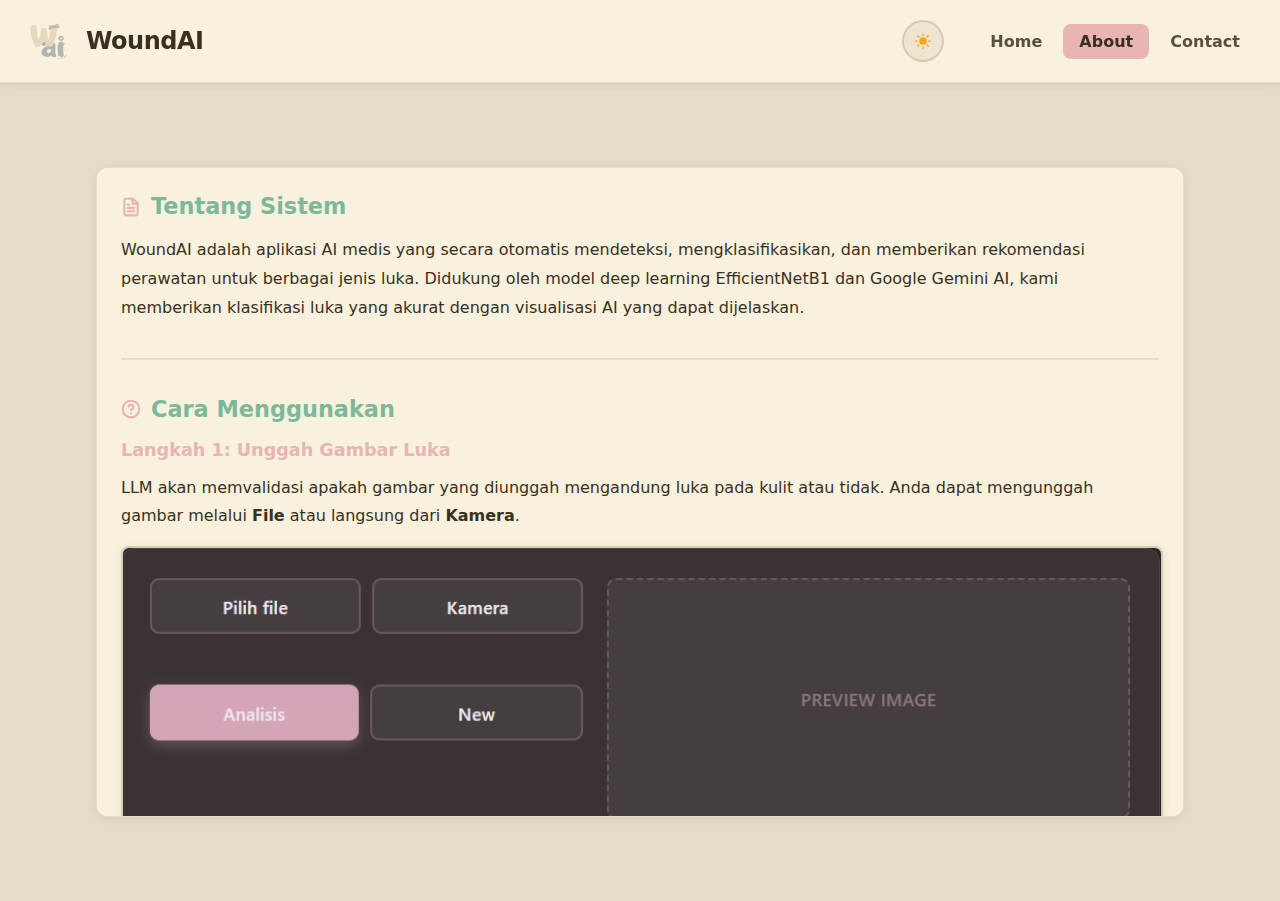
<file: templates/about.html>
<!doctype html>
<html lang="en">
    <head>
        <meta charset="utf-8" />
        <title>About - WoundAi</title>
        <meta name="viewport" content="width=device-width, initial-scale=1" />
        <meta name="theme-color" content="#fef9f6" />
        <link
            rel="icon"
            href="/static/wound.png"
            type="image/x-icon"
        />
        <link
            rel="shortcut icon"
            href="/static/wound.png"
            type="image/x-icon"
        />
        <link
            rel="icon"
            href="/static/wound.png"
            type="image/png"
            sizes="32x32"
        />
        <link rel="stylesheet" href="/static/styles.css" />
        <script src="/static/theme-toggle.js"></script>
    </head>
    <body>
        <!-- Navigation Bar -->
        <nav class="navbar">
            <div class="navbar-logo">
                <a href="/" class="logo-link">
                    <img
                        src="/static/wound.png"
                        alt="WoundAI Logo"
                        onerror="this.style.display='none'"
                    />
                    <span class="logo-text">WoundAI</span>
                </a>
            </div>
            <div class="navbar-links">
                <!-- Theme Toggle Button (Always Visible) -->
                <button
                    class="theme-toggle"
                    aria-label="Toggle dark mode"
                    title="Toggle theme"
                    tabindex="0"
                >
                    <span class="theme-toggle-icon sun">
                        <svg
                            xmlns="http://www.w3.org/2000/svg"
                            viewBox="0 0 24 24"
                            fill="currentColor"
                        >
                            <path
                                d="M12 2.25a.75.75 0 01.75.75v2.25a.75.75 0 01-1.5 0V3a.75.75 0 01.75-.75zM7.5 12a4.5 4.5 0 119 0 4.5 4.5 0 01-9 0zM18.894 6.166a.75.75 0 00-1.06-1.06l-1.591 1.59a.75.75 0 101.06 1.061l1.591-1.59zM21.75 12a.75.75 0 01-.75.75h-2.25a.75.75 0 010-1.5H21a.75.75 0 01.75.75zM17.834 18.894a.75.75 0 001.06-1.06l-1.59-1.591a.75.75 0 10-1.061 1.06l1.59 1.591zM12 18a.75.75 0 01.75.75V21a.75.75 0 01-1.5 0v-2.25A.75.75 0 0112 18zM7.758 17.303a.75.75 0 00-1.061-1.06l-1.591 1.59a.75.75 0 001.06 1.061l1.591-1.59zM6 12a.75.75 0 01-.75.75H3a.75.75 0 010-1.5h2.25A.75.75 0 016 12zM6.697 7.757a.75.75 0 001.06-1.06l-1.59-1.591a.75.75 0 00-1.061 1.06l1.59 1.591z"
                            />
                        </svg>
                    </span>
                    <span class="theme-toggle-icon moon">
                        <svg
                            xmlns="http://www.w3.org/2000/svg"
                            viewBox="0 0 24 24"
                            fill="currentColor"
                        >
                            <path
                                fill-rule="evenodd"
                                d="M9.528 1.718a.75.75 0 01.162.819A8.97 8.97 0 009 6a9 9 0 009 9 8.97 8.97 0 003.463-.69.75.75 0 01.981.98 10.503 10.503 0 01-9.694 6.46c-5.799 0-10.5-4.701-10.5-10.5 0-4.368 2.667-8.112 6.46-9.694a.75.75 0 01.818.162z"
                                clip-rule="evenodd"
                            />
                        </svg>
                    </span>
                </button>
                
                <!-- Desktop Navigation Links -->
                <div class="nav-menu">
                    <a href="/" class="nav-link">Home</a>
                    <a href="/about" class="nav-link active">About</a>
                    <a href="/contact" class="nav-link">Contact</a>
                </div>
                
                <!-- Mobile Hamburger Menu Button -->
                <button class="hamburger-menu" id="hamburgerBtn" aria-label="Toggle menu">
                    <span></span>
                    <span></span>
                    <span></span>
                </button>
            </div>
            
            <!-- Mobile Menu Dropdown -->
            <div class="mobile-menu" id="mobileMenu">
                <a href="/" class="mobile-nav-link">Home</a>
                <a href="/about" class="mobile-nav-link active">About</a>
                <a href="/contact" class="mobile-nav-link">Contact</a>
            </div>
        </nav>
        
        <script>
            // Hamburger Menu Functionality
            const hamburgerBtn = document.getElementById('hamburgerBtn');
            const mobileMenu = document.getElementById('mobileMenu');

            hamburgerBtn.addEventListener('click', function() {
              hamburgerBtn.classList.toggle('active');
              mobileMenu.classList.toggle('active');
            });

            document.addEventListener('click', function(e) {
              if (!hamburgerBtn.contains(e.target) && !mobileMenu.contains(e.target)) {
                hamburgerBtn.classList.remove('active');
                mobileMenu.classList.remove('active');
              }
            });

            document.querySelectorAll('.mobile-nav-link').forEach(link => {
              link.addEventListener('click', function() {
                hamburgerBtn.classList.remove('active');
                mobileMenu.classList.remove('active');
              });
            });
        </script>

        <div class="scrollable-container">
            <div class="card">
                <!-- Tentang Sistem -->
                <section class="about-section">
                    <h3>
                        <svg class="section-icon" width="20" height="20" viewBox="0 0 24 24" fill="none" stroke="currentColor" stroke-width="2" stroke-linecap="round" stroke-linejoin="round">
                            <path d="M14.5 2H6a2 2 0 0 0-2 2v16a2 2 0 0 0 2 2h12a2 2 0 0 0 2-2V7.5L14.5 2z"></path>
                            <polyline points="14 2 14 8 20 8"></polyline>
                            <line x1="16" y1="13" x2="8" y2="13"></line>
                            <line x1="16" y1="17" x2="8" y2="17"></line>
                            <line x1="10" y1="9" x2="8" y2="9"></line>
                        </svg>
                        Tentang Sistem
                    </h3>
                    <p>
                        WoundAI adalah aplikasi AI medis yang secara otomatis mendeteksi, 
                        mengklasifikasikan, dan memberikan rekomendasi perawatan untuk berbagai 
                        jenis luka. Didukung oleh model deep learning EfficientNetB1 dan 
                        Google Gemini AI, kami memberikan klasifikasi luka yang akurat dengan 
                        visualisasi AI yang dapat dijelaskan.
                    </p>
                </section>

                <!-- Cara Menggunakan -->
                <section class="about-section">
                    <h3>
                        <svg class="section-icon" width="20" height="20" viewBox="0 0 24 24" fill="none" stroke="currentColor" stroke-width="2" stroke-linecap="round" stroke-linejoin="round">
                            <circle cx="12" cy="12" r="10"></circle>
                            <path d="M9.09 9a3 3 0 0 1 5.83 1c0 2-3 3-3 3"></path>
                            <line x1="12" y1="17" x2="12.01" y2="17"></line>
                        </svg>
                        Cara Menggunakan
                    </h3>
                    
                    <!-- Langkah 1 -->
                    <div class="tutorial-step">
                        <h4>Langkah 1: Unggah Gambar Luka</h4>
                        <p>
                            LLM akan memvalidasi apakah gambar yang diunggah mengandung luka pada kulit atau tidak. 
                            Anda dapat mengunggah gambar melalui <strong>File</strong> atau langsung dari <strong>Kamera</strong>.
                        </p>
                        <div class="tutorial-image">
                            <img src="/static/1.png" alt="Tutorial Upload" />
                        </div>
                    </div>

                    <!-- Langkah 2 -->
                    <div class="tutorial-step">
                        <h4>Langkah 2: Hasil Prediksi</h4>
                        <p>
                            Hasil prediksi gambar akan ditampilkan di sini beserta gambar <strong>Grad-CAM</strong> 
                            dan <strong>Overlay</strong>, serta jenis luka hasil prediksi model.
                        </p>
                        <div class="tutorial-image">
                            <img src="/static/2.png" alt="Tutorial Result" />
                        </div>
                    </div>

                    <!-- Langkah 3 -->
                    <div class="tutorial-step">
                        <h4>Langkah 3: Rekomendasi Penanganan</h4>
                        <p>
                            Section ini menampilkan cara untuk menangani dan merawat luka yang dihasilkan 
                            oleh LLM berdasarkan jenis luka yang diprediksi model.
                        </p>
                        <div class="tutorial-image">
                            <img src="/static/3.png" alt="Tutorial Gemini" />
                        </div>
                    </div>
                </section>

                <!-- Teknologi Kami -->
                <section class="about-section">
                    <h3>
                        <svg class="section-icon" width="20" height="20" viewBox="0 0 24 24" fill="none" stroke="currentColor" stroke-width="2" stroke-linecap="round" stroke-linejoin="round">
                            <rect x="2" y="3" width="20" height="14" rx="2" ry="2"></rect>
                            <line x1="8" y1="21" x2="16" y2="21"></line>
                            <line x1="12" y1="17" x2="12" y2="21"></line>
                        </svg>
                        Teknologi Kami
                    </h3>
                    <p>
                        <strong>Model Deep Learning:</strong> Kami menggunakan EfficientNetB1, 
                        jaringan neural konvolusional yang powerful, untuk mengklasifikasikan luka 
                        ke dalam 10 kategori berbeda dengan akurasi tinggi.
                    </p>
                    <p>
                        <strong>AI Triage:</strong> Google Gemini AI melakukan verifikasi awal 
                        untuk memastikan gambar yang diunggah mengandung luka sebelum diproses.
                    </p>
                    <p>
                        <strong>Explainable AI:</strong> Visualisasi Grad-CAM (Gradient-weighted 
                        Class Activation Mapping) membantu pengguna memahami bagian mana dari gambar 
                        yang mempengaruhi keputusan AI.
                    </p>
                    <p>
                        <strong>Rekomendasi Perawatan:</strong> Gemini LLM memberikan saran perawatan 
                        yang detail dan didukung secara klinis dalam bahasa Indonesia.
                    </p>
                </section>

                <!-- Klasifikasi Luka -->
                <section class="about-section">
                    <h3>
                        <svg class="section-icon" width="20" height="20" viewBox="0 0 24 24" fill="none" stroke="currentColor" stroke-width="2" stroke-linecap="round" stroke-linejoin="round">
                            <path d="M9 11l3 3L22 4"></path>
                            <path d="M21 12v7a2 2 0 0 1-2 2H5a2 2 0 0 1-2-2V5a2 2 0 0 1 2-2h11"></path>
                        </svg>
                        Klasifikasi Luka
                    </h3>
                    <p>
                        Sistem kami dapat mengidentifikasi dan mengklasifikasikan jenis luka berikut:
                    </p>
                    <ul style="line-height: 2">
                        <li><strong>Abrasions</strong> - Goresan dan lecet permukaan</li>
                        <li><strong>Bruises</strong> - Memar dan hematoma</li>
                        <li><strong>Burns</strong> - Luka bakar termal, kimia, atau listrik</li>
                        <li><strong>Cuts</strong> - Sayatan dan luka iris bersih</li>
                        <li><strong>Diabetic Wounds</strong> - Ulkus terkait diabetes</li>
                        <li><strong>Lacerations</strong> - Robekan tidak beraturan pada kulit</li>
                        <li><strong>Normal</strong> - Kondisi kulit non-luka</li>
                        <li><strong>Pressure Wounds</strong> - Luka dekubitus dan ulkus tekanan</li>
                        <li><strong>Surgical Wounds</strong> - Sayatan pasca operasi</li>
                        <li><strong>Venous Wounds</strong> - Ulkus akibat insufisiensi vena</li>
                    </ul>
                </section>

                <!-- Informasi Platform -->
                <section class="about-section info-highlight">
                    <p>
                        <svg class="inline-icon" width="18" height="18" viewBox="0 0 24 24" fill="none" stroke="currentColor" stroke-width="2" stroke-linecap="round" stroke-linejoin="round">
                            <polyline points="20 6 9 17 4 12"></polyline>
                        </svg>
                        <strong>Sistem ini dapat diakses melalui platform Web dan Mobile</strong>
                    </p>
                </section>

                <!-- Misi Kami -->
                <section class="about-section">
                    <h3>
                        <svg class="section-icon" width="20" height="20" viewBox="0 0 24 24" fill="none" stroke="currentColor" stroke-width="2" stroke-linecap="round" stroke-linejoin="round">
                            <path d="M22 11.08V12a10 10 0 1 1-5.93-9.14"></path>
                            <polyline points="22 4 12 14.01 9 11.01"></polyline>
                        </svg>
                        Misi Kami
                    </h3>
                    <p>
                        Menyediakan bantuan perawatan luka yang dapat diakses, akurat, dan didukung AI 
                        untuk profesional kesehatan dan pasien di seluruh dunia. Dengan menggabungkan 
                        teknologi mutakhir dengan keahlian medis, kami bertujuan untuk meningkatkan 
                        hasil perawatan luka dan membuat layanan kesehatan berkualitas lebih mudah diakses.
                    </p>
                </section>

                <!-- Catatan -->
                <section class="about-section note-section">
                    <p>
                        <strong>Catatan:</strong> Alat ini dirancang untuk membantu tenaga 
                        kesehatan profesional dan tidak boleh menggantikan nasihat medis profesional.
                    </p>
                </section>
            </div>
        </div>
    </body>
</html>
</file>
<file: static/styles.css>
/* --- CSS Variables for Pastel Color Palette --- */
:root {
    /* Light Mode - Background Colors (F7F1DE for Cards, Darker Warm Main) */
    --color-bg-main: #e5dcc5;
    --color-bg-card: #f7f1de;
    --color-bg-secondary: #ede5cf;
    --color-bg-tertiary: #f0e9d6;
    --color-bg-input: #f4eedb;

    /* Light Mode - Primary Accent (Soft Rose) */
    --color-primary: #e8b4b4;
    --color-primary-hover: #d99a9a;
    --color-primary-active: #c98888;
    --color-primary-light: #f5dede;

    /* Light Mode - Text Colors (Warm Dark Tones) */
    --color-text-primary: #3a3020;
    --color-text-secondary: #5a4f3d;
    --color-text-tertiary: #7a6d59;
    --color-text-muted: #9a8b75;

    /* Status Colors - Pastel */
    --color-success: #a8cebc;
    --color-success-dark: #7db89a;
    --color-error: #e8b4b4;
    --color-error-dark: #d99a9a;
    --color-warning: #f5d5a8;
    --color-warning-dark: #efc47d;
    --color-info: #a8c4d9;
    --color-info-dark: #8db3cd;

    /* Light Mode - Border & Shadow (Warm Tones) */
    --color-border: rgba(58, 48, 32, 0.1);
    --color-border-strong: rgba(58, 48, 32, 0.15);
    --shadow-sm: 0 2px 8px rgba(58, 48, 32, 0.08);
    --shadow-md: 0 4px 16px rgba(58, 48, 32, 0.1);
    --shadow-lg: 0 8px 24px rgba(58, 48, 32, 0.12);
    --shadow-primary: 0 4px 12px rgba(232, 180, 180, 0.18);

    /* Spacing */
    --spacing-xs: 8px;
    --spacing-sm: 12px;
    --spacing-md: 16px;
    --spacing-lg: 24px;
    --spacing-xl: 32px;

    /* Border Radius */
    --radius-sm: 8px;
    --radius-md: 12px;
    --radius-lg: 16px;
}

/* --- Dark Mode Pastel Color Palette --- */
[data-theme="dark"] {
    /* Dark Mode - Background Colors (Pastel Dark) */
    --color-bg-main: #2d2528;
    --color-bg-card: #3a3235;
    --color-bg-secondary: #453e41;
    --color-bg-tertiary: #362f32;
    --color-bg-input: #403639;

    /* Dark Mode - Primary Accent (Soft Lavender Rose) */
    --color-primary: #d4a5b8;
    --color-primary-hover: #e0b8ca;
    --color-primary-active: #c292a8;
    --color-primary-light: #4a3d44;

    /* Dark Mode - Text Colors */
    --color-text-primary: #f0e6ea;
    --color-text-secondary: #d4c3c9;
    --color-text-tertiary: #b8a3ab;
    --color-text-muted: #8a7780;

    /* Dark Mode - Status Colors (Pastel) */
    --color-success: #a8c9b8;
    --color-success-dark: #c2ddd0;
    --color-error: #d4a5b8;
    --color-error-dark: #e0b8ca;
    --color-warning: #e8cda8;
    --color-warning-dark: #f5ddc2;
    --color-info: #a8c4d9;
    --color-info-dark: #c2d8e8;

    /* Dark Mode - Border & Shadow */
    --color-border: rgba(212, 165, 184, 0.15);
    --color-border-strong: rgba(212, 165, 184, 0.25);
    --shadow-sm: 0 2px 8px rgba(0, 0, 0, 0.3);
    --shadow-md: 0 4px 16px rgba(0, 0, 0, 0.4);
    --shadow-lg: 0 8px 24px rgba(0, 0, 0, 0.5);
    --shadow-primary: 0 4px 12px rgba(212, 165, 184, 0.3);
}

/* --- Smooth Theme Transitions --- */
* {
    transition:
        background-color 0.3s ease,
        color 0.3s ease,
        border-color 0.3s ease,
        box-shadow 0.3s ease;
}

/* Disable transitions on page load */
.no-transition * {
    transition: none !important;
}

/* --- Basic Setup --- */
body {
    font-family:
        system-ui,
        -apple-system,
        "Segoe UI",
        Roboto,
        "Helvetica Neue",
        Arial,
        sans-serif;
    background-color: var(--color-bg-main);
    color: var(--color-text-primary);
    margin: 0;
    padding: 0;
}

/* Ensure all elements inherit the font consistently */
*,
*::before,
*::after {
    font-family: inherit;
}

/* Standardize heading styles */
h1,
h2,
h3,
h4,
h5,
h6 {
    font-family: inherit;
    font-weight: 600;
    line-height: 1.3;
}

/* Standardize button and input fonts */
button,
input,
textarea,
select {
    font-family: inherit;
    font-size: inherit;
}

/* Standardize text elements */
p,
span,
div,
a {
    font-family: inherit;
}

/* --- Navigation Bar --- */
.navbar {
    background-color: var(--color-bg-card);
    padding: 16px 24px;
    display: flex;
    justify-content: space-between;
    align-items: center;
    box-shadow: var(--shadow-sm);
    border-bottom: 1px solid var(--color-border);
    position: sticky;
    top: 0;
    z-index: 1000;
}

.navbar-logo .logo-link {
    display: flex;
    align-items: center;
    gap: 12px;
    text-decoration: none;
    transition: all 0.3s ease;
}

.navbar-logo img {
    height: 50px;
    width: auto;
    transition: transform 0.3s ease;
}

.logo-text {
    font-size: 1.5rem;
    font-weight: 700;
    color: var(--color-text-primary);   
    letter-spacing: -0.5px;
    transition: color 0.3s ease;
}

.navbar-logo .logo-link:hover img {
    transform: scale(1.05);
}

.navbar-logo .logo-link:hover .logo-text {
    color: var(--color-primary);
}

.navbar-links {
    display: flex;
    gap: 30px;
    align-items: center;
}

.nav-link {
    color: var(--color-text-secondary);
    text-decoration: none;
    font-size: 1rem;
    font-weight: 600;
    padding: 8px 16px;
    border-radius: var(--radius-sm);
    transition: all 0.3s ease;
    position: relative;
}

.nav-link:hover {
    color: var(--color-text-primary);
    background-color: var(--color-bg-secondary);
    transform: translateY(-2px);
}

.nav-link.active {
    color: var(--color-text-primary);
    background-color: var(--color-primary);
}

.nav-link.active:hover {
    background-color: var(--color-primary-hover);
}

/* --- Hamburger Menu --- */
.hamburger-menu {
    display: none;
    flex-direction: column;
    gap: 5px;
    background: transparent;
    border: none;
    cursor: pointer;
    padding: 8px;
    z-index: 1001;
}

.hamburger-menu span {
    width: 24px;
    height: 3px;
    background-color: var(--color-text-primary);
    border-radius: 2px;
    transition: all 0.3s ease;
}

.hamburger-menu.active span:nth-child(1) {
    transform: rotate(45deg) translate(7px, 7px);
}

.hamburger-menu.active span:nth-child(2) {
    opacity: 0;
}

.hamburger-menu.active span:nth-child(3) {
    transform: rotate(-45deg) translate(7px, -7px);
}

/* --- Mobile Menu Dropdown --- */
.mobile-menu {
    display: none;
    position: absolute;
    top: 100%;
    right: 0;
    background: var(--color-bg-card);
    border: 1px solid var(--color-border);
    border-radius: var(--radius-sm);
    box-shadow: var(--shadow-lg);
    min-width: 200px;
    z-index: 1000;
    opacity: 0;
    transform: translateY(-10px);
    transition: all 0.3s ease;
    pointer-events: none;
}

.mobile-menu.active {
    display: flex;
    flex-direction: column;
    opacity: 1;
    transform: translateY(0);
    pointer-events: auto;
    margin-top: 10px;
}

.mobile-nav-link {
    color: var(--color-text-secondary);
    text-decoration: none;
    font-size: 1rem;
    font-weight: 600;
    padding: 12px 20px;
    transition: all 0.3s ease;
    border-bottom: 1px solid var(--color-border);
}

.mobile-nav-link:last-child {
    border-bottom: none;
}

.mobile-nav-link:hover {
    color: var(--color-text-primary);
    background-color: var(--color-bg-secondary);
}

.mobile-nav-link.active {
    color: var(--color-text-primary);
    background-color: var(--color-primary);
}

/* --- Theme Toggle Button --- */
.theme-toggle {
    background: var(--color-bg-secondary);
    border: 2px solid var(--color-border-strong);
    border-radius: 50%;
    width: 42px;
    height: 42px;
    display: flex;
    align-items: center;
    justify-content: center;
    cursor: pointer;
    transition: all 0.3s ease;
    position: relative;
    overflow: hidden;
}

.theme-toggle:hover {
    background: var(--color-primary-light);
    border-color: var(--color-primary);
    transform: scale(1.1);
    box-shadow: var(--shadow-sm);
}

.theme-toggle:active {
    transform: scale(0.95);
}

/* Theme toggle icons */
.theme-toggle-icon {
    width: 20px;
    height: 20px;
    position: absolute;
    transition: all 0.4s cubic-bezier(0.68, -0.55, 0.265, 1.55);
}

.theme-toggle-icon.sun {
    color: #f5a623;
    opacity: 1;
    transform: rotate(0deg) scale(1);
}

.theme-toggle-icon.moon {
    color: #7b68ee;
    opacity: 0;
    transform: rotate(180deg) scale(0);
}

[data-theme="dark"] .theme-toggle-icon.sun {
    opacity: 0;
    transform: rotate(-180deg) scale(0);
}

[data-theme="dark"] .theme-toggle-icon.moon {
    opacity: 1;
    transform: rotate(0deg) scale(1);
}

/* SVG icons for theme toggle */
.theme-toggle svg {
    width: 20px;
    height: 20px;
    fill: currentColor;
}

/* Add padding back to body content */
body > *:not(.navbar) {
    padding-left: 24px;
    padding-right: 24px;
}

body > .main-grid {
    padding-top: 24px;
}

body > .header {
    padding-top: 24px;
}

/* --- Header (for About and Contact pages) --- */
.header {
    display: flex;
    justify-content: space-between;
    align-items: flex-start;
    margin-bottom: 24px;
    padding: 0 10px;
}
.header-text h2 {
    font-size: 2.5rem;
    font-weight: 700;
    margin: 0;
    color: var(--color-text-primary);
}
.header-text .subtitle {
    color: var(--color-text-tertiary);
    margin: 5px 0 0;
    max-width: 500px;
    font-size: 0.9rem;
}
.header .logo {
    width: 90px;
    height: auto;
    margin-right: 20px;
}

/* --- Main Layout Grid --- */
.main-grid {
    display: grid;
    grid-template-columns: 1.2fr 1fr;
    gap: 20px;
}
.left-column,
.right-column {
    display: flex;
    flex-direction: column;
    gap: 20px;
}

.content-container {
    height: calc(100vh - 82px); /* Full viewport minus navbar */
    overflow-y: auto;
    padding: 40px 24px; /* Added top/bottom padding for gap */
    box-sizing: border-box;
    display: flex;
    flex-direction: column;
    gap: 20px;
}

/* Custom scrollbar for content container */
.content-container::-webkit-scrollbar {
    width: 10px;
}
.content-container::-webkit-scrollbar-track {
    background: transparent;
    border-radius: 4px;
}
.content-container::-webkit-scrollbar-thumb {
    background: var(--color-primary-light);
    border-radius: 4px;
    border: 2px solid var(--color-bg-card);
}
.content-container::-webkit-scrollbar-thumb:hover {
    background: var(--color-primary);
}

/* --- Card Styling --- */
.card {
    background-color: var(--color-bg-card);
    border-radius: var(--radius-md);
    padding: 24px;
    border: 1px solid var(--color-border);
    box-shadow: var(--shadow-sm);
    transition:
        transform 0.2s ease,
        box-shadow 0.2s ease;
}
.card:hover {
    transform: translateY(-2px);
    box-shadow: var(--shadow-md);
    border-color: var(--color-border-strong);
}

/* --- 1. Upload Box (Top-Left) --- */
#upload-box {
    display: flex;
    gap: 20px;
    align-items: stretch;
}
.upload-controls {
    flex: 1;
    display: flex;
    flex-direction: column;
    gap: 10px;
    justify-content: space-between;
}
.preview-box {
    flex: 1.2;
    background-color: var(--color-bg-secondary);
    border-radius: var(--radius-sm);
    border: 2px dashed var(--color-border-strong);
    display: flex;
    align-items: center;
    justify-content: center;
    min-height: 200px;
    max-height: 200px;
    height: 200px;
    color: var(--color-text-muted);
    font-family: inherit;
    font-weight: 500;
    font-size: 0.95rem;
    overflow: hidden; /* To contain the image */
}
.preview-box img {
    display: none; /* Hidden by default */
    width: 100%;
    height: 100%;
    border-radius: var(--radius-sm);
    object-fit: contain;
    animation: fadeIn 0.3s ease;
}
@keyframes fadeIn {
    from {
        opacity: 0;
        transform: scale(0.95);
    }
    to {
        opacity: 1;
        transform: scale(1);
    }
}

/* --- Form Elements Styling --- */
.input-row {
    display: flex;
    gap: 10px;
    align-items: stretch;
}
input[type="file"] {
    display: none; /* Hide default input */
}
.file-label {
    background-color: var(--color-bg-secondary);
    color: var(--color-text-primary);
    border: 2px solid var(--color-border-strong);
    border-radius: var(--radius-sm);
    padding: 12px 20px;
    cursor: pointer;
    display: inline-flex;
    align-items: center;
    justify-content: center;
    font-size: 0.95rem;
    font-weight: 600;
    transition: all 0.3s ease;
    position: relative;
    flex: 1;
}
.file-label:hover {
    background-color: var(--color-primary-light);
    border-color: var(--color-primary);
    transform: translateY(-1px);
    box-shadow: var(--shadow-sm);
}
.file-label:active {
    transform: translateY(0);
}
.icon-btn {
    background: var(--color-bg-secondary);
    color: var(--color-text-primary);
    border: 2px solid var(--color-border-strong);
    border-radius: var(--radius-sm);
    padding: 12px 20px;
    cursor: pointer;
    font-weight: 600;
    font-size: 0.95rem;
    transition: all 0.3s ease;
    flex: 1;
    display: flex;
    align-items: center;
    justify-content: center;
}
.icon-btn:hover {
    background-color: var(--color-primary-light);
    border-color: var(--color-primary);
    transform: scale(1.05);
    box-shadow: var(--shadow-sm);
}
.icon-btn:active {
    transform: scale(0.95);
}
#fileNameDisplay {
    color: var(--color-text-secondary);
    font-style: italic;
    font-size: 0.9rem;
    flex-grow: 1;
    white-space: nowrap;
    overflow: hidden;
    text-overflow: ellipsis;
    display: none; /* Hidden by default */
}
#clearFile {
    cursor: pointer;
    font-weight: 700;
    color: var(--color-text-muted);
    font-size: 1.2rem;
    display: none; /* Hidden by default */
    margin-left: 8px;
}
#clearFile:hover {
    color: var(--color-error-dark);
}
.file-info-row {
    display: flex;
    align-items: center;
    gap: 10px;
    min-height: 24px;
}

/* Inline loading spinner */
.inline-spinner {
    display: none;
    width: 20px;
    height: 20px;
    border: 3px solid var(--color-border-strong);
    border-top: 3px solid var(--color-primary);
    border-radius: 50%;
    animation: spin 1s linear infinite;
}
.inline-spinner.active {
    display: inline-block;
}
.btn-group {
    display: flex;
    gap: 10px;
}
.btn {
    background: var(--color-primary);
    color: var(--color-text-primary);
    border: 0;
    border-radius: var(--radius-sm);
    padding: 12px 20px;
    cursor: pointer;
    font-weight: 600;
    text-decoration: none;
    font-size: 0.95rem;
    transition: all 0.3s ease;
    box-shadow: var(--shadow-primary);
    flex: 1;
    display: flex;
    align-items: center;
    justify-content: center;
}
.btn:hover:not(:disabled) {
    background: var(--color-primary-hover);
    transform: translateY(-2px);
    box-shadow: var(--shadow-md);
}
.btn:active:not(:disabled) {
    transform: translateY(0);
    background: var(--color-primary-active);
}
.btn-new {
    background: var(--color-bg-secondary);
    color: var(--color-text-primary);
    border: 2px solid var(--color-border-strong);
    font-size: 0.95rem;
    box-shadow: none;
}
.btn-new:hover:not(:disabled) {
    background-color: var(--color-primary-light);
    border-color: var(--color-primary);
    transform: translateY(-1px);
    box-shadow: var(--shadow-sm);
}
.btn-new:active:not(:disabled) {
    transform: translateY(0);
    background-color: var(--color-bg-secondary);
}

/* --- 2. Result Box (Bottom-Left) --- */
#result-box {
    height: 100%;
    max-height: 300px;
    min-height: 280px; /* Ensure a minimum height */
    overflow-y: auto;
    overflow-x: hidden;
}
#result-box p {
    margin: 0 0 10px;
    font-size: 1.1rem;
    font-weight: 500;
}

/* Custom scrollbar for result box */
#result-box::-webkit-scrollbar {
    width: 10px;
}
#result-box::-webkit-scrollbar-track {
    background: transparent;
    border-radius: 4px;
}
#result-box::-webkit-scrollbar-thumb {
    background: var(--color-primary-light);
    border-radius: 4px;
    border: 2px solid var(--color-bg-card);
}
#result-box::-webkit-scrollbar-thumb:hover {
    background: var(--color-primary);
}
.viz-container {
    display: flex;
    gap: 15px;
}
.viz-box {
    flex: 1;
    background-color: var(--color-bg-secondary);
    border: 2px solid var(--color-border-strong);
    border-radius: var(--radius-sm);
    aspect-ratio: 1 / 1;
    display: flex;
    align-items: center;
    justify-content: center;
    color: var(--color-text-muted);
    font-family: inherit;
    font-weight: 500;
    font-size: 0.95rem;
    overflow: hidden;
    cursor: zoom-in;
    transition:
        transform 0.2s ease,
        box-shadow 0.2s ease;
    position: relative;
}
.viz-box:hover {
    transform: scale(1.02);
    box-shadow: var(--shadow-md);
    border-color: var(--color-primary);
}
.viz-box img {
    width: 100%;
    height: 100%;
    object-fit: contain;
    border-radius: var(--radius-sm);
    transition: transform 0.3s ease;
}
.viz-box:hover img {
    transform: scale(1.05);
}

/* Zoom effect on click */
.viz-box.zoomed {
    position: fixed;
    top: 50%;
    left: 50%;
    transform: translate(-50%, -50%) scale(1);
    width: 90vw;
    height: 90vh;
    max-width: 1200px;
    max-height: 900px;
    z-index: 9999;
    cursor: zoom-out;
    box-shadow: 0 0 50px rgba(0, 0, 0, 0.8);
}
.viz-box.zoomed img {
    transform: scale(1);
    object-fit: contain;
}

/* Overlay backdrop when zoomed */
.zoom-backdrop {
    display: none;
    position: fixed;
    top: 0;
    left: 0;
    width: 100%;
    height: 100%;
    background: rgba(74, 64, 66, 0.95);
    backdrop-filter: blur(8px);
    z-index: 9998;
}
.zoom-backdrop.active {
    display: block;
}

/* --- 3. Gemini Box (Right) --- */
#gemini-box {
    height: 100%;
    max-height: 100%;
    display: flex;
    flex-direction: column;
    overflow: hidden; /* Prevent overflow from card */
}
#gemini-box h3 {
    margin: 0 0 15px;
    font-size: 1.5rem;
    flex-shrink: 0; /* Prevent title from shrinking */
}
#gemini-box textarea {
    width: 100%;
    flex-grow: 1; /* Makes textarea fill the card */
    min-height: 400px;
    background: var(--color-bg-input);
    color: var(--color-text-primary);
    border: 2px solid var(--color-border-strong);
    border-radius: var(--radius-sm);
    padding: 16px;
    font-family: inherit;
    font-size: 0.95rem;
    line-height: 1.8;
    resize: vertical;
    transition:
        border-color 0.3s ease,
        box-shadow 0.3s ease;
    white-space: pre-wrap;
}
#gemini-box textarea:focus {
    outline: none;
    border-color: var(--color-primary);
    box-shadow: 0 0 0 3px var(--color-primary-light);
}

/* Gemini content formatting */
.gemini-content {
    width: 100%; /* Full width of parent */
    flex: 1 1 auto; /* Allow to grow and shrink */
    min-height: 400px;
    max-height: 550px; /* Fixed max height to prevent page scroll */
    background: var(--color-bg-input);
    color: var(--color-text-primary);
    border: 2px solid var(--color-border-strong);
    border-radius: var(--radius-sm);
    padding: 16px;
    font-family: inherit;
    font-size: 0.95rem;
    font-weight: 400;
    line-height: 1.8;
    overflow-y: auto; /* Enable scrolling */
    overflow-x: hidden; /* Hide horizontal overflow */
    overflow-wrap: break-word; /* Break long words */
    word-break: break-word; /* Break long words */
    box-sizing: border-box; /* Include padding in width */
}

/* Custom scrollbar for Gemini content */
.gemini-content::-webkit-scrollbar {
    width: 10px;
}
.gemini-content::-webkit-scrollbar-track {
    background: transparent;
    border-radius: 4px;
}
.gemini-content::-webkit-scrollbar-thumb {
    background: var(--color-primary-light);
    border-radius: 4px;
    border: 2px solid var(--color-bg-input);
}
.gemini-content::-webkit-scrollbar-thumb:hover {
    background: var(--color-primary);
}

.gemini-content h1,
.gemini-content h2,
.gemini-content h3 {
    color: var(--color-success-dark);
    margin: 20px 0 10px 0;
    font-weight: 700;
}
.gemini-content h1 {
    font-size: 1.4rem;
}
.gemini-content h2 {
    font-size: 1.2rem;
}
.gemini-content h3 {
    font-size: 1.1rem;
}
.gemini-content strong {
    color: var(--color-warning-dark);
    font-weight: 700;
}
.gemini-content ul,
.gemini-content ol {
    margin: 10px 0;
    padding-left: 25px;
}
.gemini-content li {
    margin: 5px 0;
}
.gemini-content p {
    margin: 10px 0;
}

/* --- Utility & Result States --- */
.err {
    color: var(--color-error-dark);
    font-weight: 700;
    font-size: 1.2rem;
}
.ok {
    color: var(--color-success-dark);
    font-weight: 700;
    font-size: 1.2rem;
}
.label {
    font-weight: 600;
    color: var(--color-text-secondary);
}
.pill {
    display: inline-block;
    padding: 6px 10px;
    border-radius: 999px;
    background: var(--color-success);
    color: var(--color-text-primary);
    font-weight: 600;
    animation: slideIn 0.4s ease;
}
@keyframes slideIn {
    from {
        opacity: 0;
        transform: translateX(-10px);
    }
    to {
        opacity: 1;
        transform: translateX(0);
    }
}

/* Confidence Bar */
.confidence-bar {
    width: 100%;
    height: 8px;
    background: var(--color-bg-secondary);
    border-radius: 4px;
    overflow: hidden;
    margin: 8px 0 15px 0;
}
.confidence-fill {
    height: 100%;
    background: linear-gradient(
        90deg,
        var(--color-primary),
        var(--color-success)
    );
    border-radius: 4px;
    transition: width 0.6s ease;
    animation: fillBar 0.8s ease;
}
@keyframes fillBar {
    from {
        width: 0%;
    }
}
pre {
    white-space: pre-wrap;
    background: var(--color-bg-secondary);
    border: 1px solid var(--color-border-strong);
    padding: 12px;
    border-radius: var(--radius-sm);
}
.footer {
    margin-top: 28px;
    font-size: 12px;
    color: var(--color-text-muted);
    text-align: center;
}

/* --- Contact Form Styling --- */
.contact-form {
    display: flex;
    flex-direction: column;
    gap: 20px;
}

.form-group {
    display: flex;
    flex-direction: column;
    gap: 8px;
}

.form-group label {
    color: var(--color-text-secondary);
    font-weight: 600;
    font-size: 0.95rem;
}

.form-group input,
.form-group textarea {
    background-color: var(--color-bg-input);
    color: var(--color-text-primary);
    border: 2px solid var(--color-border-strong);
    border-radius: var(--radius-sm);
    padding: 12px 16px;
    font-family: inherit;
    font-size: 1rem;
    transition: all 0.3s ease;
}

.form-group input:focus,
.form-group textarea:focus {
    outline: none;
    border-color: var(--color-primary);
    box-shadow: 0 0 0 3px var(--color-primary-light);
}

.form-group textarea {
    resize: vertical;
    min-height: 120px;
}

.form-group input::placeholder,
.form-group textarea::placeholder {
    color: var(--color-text-muted);
}

/* Loading Overlay */
.loading-overlay {
    display: none;
    position: fixed;
    top: 0;
    left: 0;
    width: 100%;
    height: 100%;
    background: rgba(74, 64, 66, 0.85);
    backdrop-filter: blur(8px);
    z-index: 9999;
    align-items: center;
    justify-content: center;
    flex-direction: column;
}
.loading-overlay.active {
    display: flex;
}
.spinner {
    border: 4px solid var(--color-bg-secondary);
    border-top: 4px solid var(--color-primary);
    border-radius: 50%;
    width: 50px;
    height: 50px;
    animation: spin 1s linear infinite;
}
@keyframes spin {
    0% {
        transform: rotate(0deg);
    }
    100% {
        transform: rotate(360deg);
    }
}
.loading-text {
    color: var(--color-text-primary);
    background: var(--color-bg-card);
    padding: 12px 24px;
    border-radius: var(--radius-sm);
    margin-top: 20px;
    font-size: 1.2rem;
    font-weight: 600;
}
.loading-text::after {
    content: "";
    animation: dots 1.5s steps(4, end) infinite;
}
@keyframes dots {
    0%,
    20% {
        content: ".";
    }
    40% {
        content: "..";
    }
    60%,
    100% {
        content: "...";
    }
}

/* Progress Text */
.progress-text {
    color: var(--color-text-primary);
    background: var(--color-bg-card);
    padding: 8px 16px;
    border-radius: var(--radius-sm);
    margin-top: 15px;
    font-size: 1rem;
    font-weight: 500;
    min-height: 24px;
}
.progress-text::after {
    content: "";
    animation: dots 1.5s steps(4, end) infinite;
}
@keyframes dots {
    0%,
    20% {
        content: ".";
    }
    40% {
        content: "..";
    }
    60%,
    100% {
        content: "...";
    }
}

/* Button disabled state */
.btn:disabled {
    opacity: 0.5;
    cursor: not-allowed;
}

/* Toast Notification System */
.toast-container {
    position: fixed;
    top: 80px;
    right: 20px;
    z-index: 10002;
    display: flex;
    flex-direction: column;
    gap: 10px;
    pointer-events: none;
}

.toast {
    background: var(--color-bg-card);
    color: var(--color-text-primary);
    padding: 16px 20px;
    border-radius: var(--radius-sm);
    box-shadow: var(--shadow-md);
    border: 1px solid var(--color-border);
    display: flex;
    align-items: center;
    gap: 12px;
    min-width: 300px;
    max-width: 400px;
    pointer-events: auto;
    animation:
        slideInRight 0.3s ease,
        fadeOut 0.3s ease 2.7s;
    border-left: 4px solid var(--color-border-strong);
}

.toast.success {
    border-left-color: var(--color-success-dark);
}

.toast.error {
    border-left-color: var(--color-error-dark);
}

.toast.warning {
    border-left-color: var(--color-warning-dark);
}

.toast.info {
    border-left-color: var(--color-info-dark);
}

.toast-icon {
    font-size: 1.5rem;
    flex-shrink: 0;
}

.toast-content {
    flex: 1;
}

.toast-title {
    font-weight: 700;
    font-size: 1rem;
    margin-bottom: 4px;
}

.toast-message {
    font-size: 0.9rem;
    color: var(--color-text-secondary);
    line-height: 1.4;
}

.toast-close {
    background: transparent;
    border: none;
    color: var(--color-text-muted);
    font-size: 1.2rem;
    cursor: pointer;
    padding: 0;
    width: 24px;
    height: 24px;
    display: flex;
    align-items: center;
    justify-content: center;
    border-radius: 4px;
    transition: all 0.2s ease;
    flex-shrink: 0;
}

.toast-close:hover {
    background: var(--color-bg-secondary);
    color: var(--color-text-primary);
}

@keyframes slideInRight {
    from {
        transform: translateX(400px);
        opacity: 0;
    }
    to {
        transform: translateX(0);
        opacity: 1;
    }
}

@keyframes fadeOut {
    to {
        opacity: 0;
        transform: translateX(400px);
    }
}

/* Mobile responsive toast */
@media (max-width: 768px) {
    .toast-container {
        top: 70px;
        right: 10px;
        left: 10px;
    }

    .toast {
        min-width: auto;
        max-width: none;
    }
}

/* Camera Modal */
.camera-modal {
    display: none;
    position: fixed;
    top: 0;
    left: 0;
    width: 100%;
    height: 100%;
    background: rgba(74, 64, 66, 0.97);
    backdrop-filter: blur(12px);
    z-index: 10000;
    align-items: center;
    justify-content: center;
    flex-direction: column;
}
.camera-modal.active {
    display: flex;
}
.camera-container {
    display: flex;
    flex-direction: column;
    align-items: center;
    gap: 20px;
    max-width: 90%;
    max-height: 90%;
}
#cameraVideo {
    max-width: 100%;
    max-height: 70vh;
    border-radius: var(--radius-md);
    border: 3px solid var(--color-primary);
    box-shadow: var(--shadow-lg);
}
#cameraCanvas {
    display: none;
}
.camera-controls {
    display: flex;
    gap: 15px;
}
.camera-btn {
    background: var(--color-primary);
    color: var(--color-text-primary);
    border: 0;
    border-radius: var(--radius-sm);
    padding: 12px 20px;
    cursor: pointer;
    font-weight: 600;
    font-size: 0.95rem;
    transition: all 0.3s ease;
    box-shadow: var(--shadow-primary);
}
.camera-btn:hover {
    background: var(--color-primary-hover);
    transform: scale(1.05);
    box-shadow: var(--shadow-md);
}
.camera-btn.secondary {
    background: var(--color-bg-card);
    border: 2px solid var(--color-border-strong);
}
.camera-btn.secondary:hover {
    background: var(--color-bg-secondary);
    border-color: var(--color-primary);
}

/* --- Welcome Modal (Get Started) --- */
.welcome-modal {
    display: none;
    position: fixed;
    top: 0;
    left: 0;
    width: 100%;
    height: 100%;
    background: rgba(74, 64, 66, 0.75);
    backdrop-filter: blur(8px);
    -webkit-backdrop-filter: blur(8px);
    z-index: 10001;
    align-items: center;
    justify-content: center;
    animation: fadeIn 0.3s ease;
    padding: 20px;
    box-sizing: border-box;
}

.welcome-modal.active {
    display: flex;
}

@keyframes fadeIn {
    from {
        opacity: 0;
    }
    to {
        opacity: 1;
    }
}

.welcome-modal-content {
    background: var(--color-bg-card);
    border: 1px solid var(--color-border);
    border-radius: var(--radius-lg);
    width: 100%;
    max-width: 700px;
    height: 80vh;
    max-height: 650px;
    display: flex;
    flex-direction: column;
    position: relative;
    box-shadow: var(--shadow-lg);
    animation: slideUp 0.4s ease;
    overflow: hidden;
    box-sizing: border-box;
}

@keyframes slideUp {
    from {
        transform: translateY(30px);
        opacity: 0;
    }
    to {
        transform: translateY(0);
        opacity: 1;
    }
}

.modal-close-btn {
    position: absolute;
    top: 20px;
    right: 20px;
    background: var(--color-bg-secondary);
    color: var(--color-text-secondary);
    border: 2px solid var(--color-border-strong);
    border-radius: 50%;
    width: 36px;
    height: 36px;
    font-size: 1.3rem;
    cursor: pointer;
    display: flex;
    align-items: center;
    justify-content: center;
    transition: all 0.3s ease;
    z-index: 10;
}

.modal-close-btn:hover {
    background: var(--color-primary);
    color: var(--color-text-primary);
    border-color: var(--color-primary);
    transform: rotate(90deg);
}

.modal-header {
    background: linear-gradient(
        135deg,
        var(--color-bg-secondary) 0%,
        var(--color-bg-card) 100%
    );
    padding: 40px 30px 30px;
    text-align: center;
    flex-shrink: 0;
    border-bottom: 2px solid var(--color-border);
    box-sizing: border-box;
}

.modal-header h2 {
    margin: 0 0 10px;
    font-size: 2rem;
    color: var(--color-text-primary);
    font-weight: 700;
}

.modal-subtitle {
    margin: 0;
    color: var(--color-text-tertiary);
    font-size: 1rem;
    font-weight: 500;
}

.modal-body {
    padding: 30px;
    overflow-y: auto;
    overflow-x: hidden;
    flex: 1;
    box-sizing: border-box;
    word-wrap: break-word;
    overflow-wrap: break-word;
}

/* Custom scrollbar for modal body */
.modal-body::-webkit-scrollbar {
    width: 10px;
}

.modal-body::-webkit-scrollbar-track {
    background: transparent;
    border-radius: 4px;
}

.modal-body::-webkit-scrollbar-thumb {
    background: var(--color-primary-light);
    border-radius: 4px;
    border: 2px solid var(--color-bg-card);
}

.modal-body::-webkit-scrollbar-thumb:hover {
    background: var(--color-primary);
}

.modal-section {
    margin-bottom: 30px;
    width: 100%;
    box-sizing: border-box;
}

.modal-section:last-child {
    margin-bottom: 0;
}

.modal-section h3 {
    color: var(--color-success-dark);
    font-size: 1.3rem;
    margin: 0 0 15px;
    font-weight: 700;
    word-wrap: break-word;
    overflow-wrap: break-word;
    display: flex;
    align-items: center;
    gap: 10px;
}

.modal-section h3 .section-icon {
    flex-shrink: 0;
    color: var(--color-primary);
    stroke-width: 2.5;
}

.modal-section p {
    color: var(--color-text-primary);
    line-height: 1.8;
    margin: 10px 0;
    font-size: 0.95rem;
    word-wrap: break-word;
    overflow-wrap: break-word;
}

.modal-section ol,
.modal-section ul {
    color: var(--color-text-primary);
    line-height: 2;
    margin: 10px 0;
    padding-left: 25px;
    width: 100%;
    box-sizing: border-box;
}

.modal-section li {
    margin: 10px 0;
    font-size: 0.95rem;
    word-wrap: break-word;
    overflow-wrap: break-word;
}

.modal-section li strong {
    color: var(--color-warning-dark);
    font-weight: 700;
}

/* Tutorial Steps Styling */
.tutorial-step {
    margin-bottom: 35px;
    padding-bottom: 25px;
    border-bottom: 2px solid var(--color-border);
}

.tutorial-step:last-child {
    border-bottom: none;
    margin-bottom: 0;
    padding-bottom: 0;
}

.tutorial-step h4 {
    color: var(--color-primary);
    font-size: 1.1rem;
    font-weight: 700;
    margin: 0 0 12px 0;
    word-wrap: break-word;
    overflow-wrap: break-word;
}

.tutorial-step p {
    color: var(--color-text-primary);
    line-height: 1.8;
    margin: 0 0 15px 0;
    font-size: 0.95rem;
    word-wrap: break-word;
    overflow-wrap: break-word;
}

.tutorial-image {
    width: 100%;
    margin-top: 15px;
    border-radius: var(--radius-sm);
    overflow: hidden;
    border: 2px solid var(--color-border-strong);
    background: var(--color-bg-tertiary);
    box-shadow: var(--shadow-sm);
    transition: all 0.3s ease;
}

.tutorial-image:hover {
    transform: translateY(-2px);
    box-shadow: var(--shadow-md);
    border-color: var(--color-primary);
}

.tutorial-image img {
    width: 100%;
    height: auto;
    display: block;
    object-fit: contain;
    max-height: 400px;
}

/* Info Section Styling */
.modal-info-section {
    background: var(--color-bg-tertiary);
    padding: 15px 20px;
    border-radius: var(--radius-sm);
    border-left: 4px solid var(--color-success-dark);
    box-sizing: border-box;
}

.modal-info-section p {
    margin: 0;
    color: var(--color-text-primary);
    font-size: 0.95rem;
    font-weight: 600;
    word-wrap: break-word;
    overflow-wrap: break-word;
    display: flex;
    align-items: center;
    gap: 8px;
}

.inline-icon {
    flex-shrink: 0;
    color: var(--color-success-dark);
    stroke-width: 2.5;
}

.modal-footer-section {
    background: var(--color-bg-secondary);
    padding: 20px;
    border-radius: var(--radius-sm);
    border-left: 4px solid var(--color-primary);
    box-sizing: border-box;
}

.modal-footer-section p {
    margin: 0;
    color: var(--color-text-secondary);
    font-size: 0.9rem;
    word-wrap: break-word;
    overflow-wrap: break-word;
}

/* Responsive modal on smaller screens */
@media (max-width: 768px) {
    .welcome-modal {
        padding: 10px;
    }

    .welcome-modal-content {
        width: 100%;
        height: 90vh;
        max-height: none;
        border-radius: 12px;
        margin: 0 auto;
    }

    .modal-header {
        padding: 35px 15px 20px;
    }

    .modal-header h2 {
        font-size: 1.5rem;
        line-height: 1.3;
    }

    .modal-subtitle {
        font-size: 0.9rem;
    }

    .modal-body {
        padding: 20px 15px;
    }

    .modal-section {
        margin-bottom: 25px;
    }

    .modal-section h3 {
        font-size: 1.05rem;
        margin-bottom: 12px;
    }

    .modal-section h3 .section-icon {
        width: 18px;
        height: 18px;
    }

    .inline-icon {
        width: 16px;
        height: 16px;
    }

    .modal-section p,
    .modal-section li {
        font-size: 0.9rem;
        line-height: 1.6;
    }

    .modal-section ol,
    .modal-section ul {
        padding-left: 20px;
    }

    .modal-close-btn {
        top: 15px;
        right: 15px;
        width: 32px;
        height: 32px;
        font-size: 1.1rem;
    }

    .modal-footer-section {
        padding: 15px;
    }

    /* Tutorial Steps Responsive */
    .tutorial-step {
        margin-bottom: 25px;
        padding-bottom: 20px;
    }

    .tutorial-step h4 {
        font-size: 1rem;
        margin-bottom: 10px;
    }

    .tutorial-step p {
        font-size: 0.9rem;
        line-height: 1.6;
    }

    .tutorial-image {
        margin-top: 12px;
    }

    .tutorial-image img {
        max-height: 300px;
    }

    .modal-info-section {
        padding: 12px 15px;
    }

    .modal-info-section p {
        font-size: 0.9rem;
    }
}

/* Extra small screens (phones in portrait) */
@media (max-width: 480px) {
    .welcome-modal {
        padding: 5px;
    }

    .welcome-modal-content {
        border-radius: 8px;
    }

    .modal-header {
        padding: 30px 12px 18px;
    }

    .modal-header h2 {
        font-size: 1.3rem;
    }

    .modal-subtitle {
        font-size: 0.85rem;
    }

    .modal-body {
        padding: 15px 12px;
    }

    .modal-section h3 {
        font-size: 1rem;
    }

    .modal-section h3 .section-icon {
        width: 16px;
        height: 16px;
    }

    .inline-icon {
        width: 14px;
        height: 14px;
    }

    .modal-section p,
    .modal-section li {
        font-size: 0.85rem;
    }

    .modal-close-btn {
        top: 12px;
        right: 12px;
        width: 30px;
        height: 30px;
        font-size: 1rem;
    }

    /* Tutorial Steps Extra Small Responsive */
    .tutorial-step {
        margin-bottom: 20px;
        padding-bottom: 15px;
    }

    .tutorial-step h4 {
        font-size: 0.95rem;
        margin-bottom: 8px;
    }

    .tutorial-step p {
        font-size: 0.85rem;
        line-height: 1.5;
    }

    .tutorial-image {
        margin-top: 10px;
    }

    .tutorial-image img {
        max-height: 250px;
    }

    .modal-info-section {
        padding: 10px 12px;
    }

    .modal-info-section p {
        font-size: 0.85rem;
    }
}

/* Responsive adjustment */
@media (max-width: 900px) {
    .main-grid {
        grid-template-columns: 1fr;
    }
    #upload-box {
        flex-direction: column;
    }
    
    /* Fix preview box and images for mobile */
    .preview-box {
        min-height: 180px;
        max-height: 250px;
        height: auto;
        width: 100%;
    }
    
    .preview-box img {
        object-fit: contain;
        max-height: 250px;
    }
    
    /* Fix result box images for mobile */
    .viz-container {
        flex-direction: column;
        gap: 12px;
    }
    
    .viz-box {
        width: 100%;
        max-height: 300px;
        aspect-ratio: auto;
    }
    
    .viz-box img {
        max-height: 300px;
        object-fit: contain;
    }
    
    /* Fix camera modal for mobile */
    .camera-container {
        width: 100%;
        max-width: 100%;
        padding: 0 10px;
    }
    
    #cameraVideo {
        width: 100%;
        max-width: 100%;
        max-height: 60vh;
        object-fit: cover;
    }
    
    .camera-controls {
        width: 100%;
        justify-content: center;
        flex-wrap: wrap;
    }
    
    .camera-btn {
        flex: 1;
        min-width: 120px;
    }
    
    .navbar {
        padding: 12px 16px;
        position: relative;
    }
    .navbar-logo img {
        height: 40px;
    }
    .logo-text {
        font-size: 1.2rem;
    }
    .navbar-links {
        gap: 15px;
    }
    
    /* Hide desktop nav menu on mobile */
    .nav-menu {
        display: none !important;
    }
    
    /* Show hamburger menu on mobile */
    .hamburger-menu {
        display: flex !important;
    }
    
    .nav-link {
        font-size: 0.9rem;
        padding: 6px 12px;
    }
}

/* Disable page-level scrolling on desktop/PC view while keeping internal
       containers scrollable. This preserves the current visual layout but
       prevents the entire page from scrolling on wide screens. Mobile/tablet
       devices (<=900px) will keep normal page scrolling. */
@media (min-width: 901px) {
    html,
    body {
        height: 100%;
        overflow: hidden; /* Prevent page scroll completely */
    }
}

/* Scrollable container for about page - Landscape layout */
.scrollable-container {
    display: flex;
    justify-content: center;
    align-items: center;
    height: calc(100vh - 82px); /* Full height minus navbar */
    padding: 40px 20px; /* Vertical padding for centering */
    overflow: hidden; /* Prevent page scroll */
    box-sizing: border-box;
}

.scrollable-container .card {
    width: 85vw; /* Landscape width - spans most of the screen horizontally */
    max-width: 1400px; /* Maximum width limit */
    height: 75vh; /* Fixed landscape height - shorter than full viewport */
    max-height: 650px; /* Maximum height limit to maintain landscape proportion */
    overflow-y: auto; /* Scrollable content */
    overflow-x: hidden;
    box-sizing: border-box;
}

/* Custom scrollbar for scrollable container card */
.scrollable-container .card::-webkit-scrollbar {
    width: 10px;
}
.scrollable-container .card::-webkit-scrollbar-track {
    background: transparent;
    border-radius: 4px;
}
.scrollable-container .card::-webkit-scrollbar-thumb {
    background: var(--color-primary-light);
    border-radius: 4px;
    border: 2px solid var(--color-bg-card);
}
.scrollable-container .card::-webkit-scrollbar-thumb:hover {
    background: var(--color-primary);
}

/* About Page Sections */
.about-section {
    margin-bottom: 35px;
    padding-bottom: 25px;
    border-bottom: 2px solid var(--color-border);
}

.about-section:last-child {
    border-bottom: none;
    margin-bottom: 0;
    padding-bottom: 0;
}

.about-section h3 {
    color: var(--color-success-dark);
    font-size: 1.4rem;
    margin: 0 0 15px;
    font-weight: 700;
    display: flex;
    align-items: center;
    gap: 10px;
}

.about-section h3 .section-icon {
    flex-shrink: 0;
    color: var(--color-primary);
    stroke-width: 2.5;
}

.about-section p {
    color: var(--color-text-primary);
    line-height: 1.8;
    margin: 10px 0;
    font-size: 1rem;
}

.about-section ul {
    color: var(--color-text-primary);
    line-height: 2;
    margin: 10px 0;
    padding-left: 25px;
}

.about-section li {
    margin: 8px 0;
    font-size: 1rem;
}

.about-section li strong {
    color: var(--color-warning-dark);
    font-weight: 700;
}

/* Info Highlight Section */
.info-highlight {
    background: var(--color-bg-tertiary);
    padding: 15px 20px;
    border-radius: var(--radius-sm);
    border-left: 4px solid var(--color-success-dark);
    border-bottom: none;
}

.info-highlight p {
    margin: 0;
    color: var(--color-text-primary);
    font-size: 1rem;
    font-weight: 600;
    display: flex;
    align-items: center;
    gap: 8px;
}

/* Note Section */
.note-section {
    background: var(--color-bg-secondary);
    padding: 20px;
    border-radius: var(--radius-sm);
    border-left: 4px solid var(--color-primary);
    border-bottom: none;
}

.note-section p {
    margin: 0;
    color: var(--color-text-secondary);
    font-size: 0.95rem;
}

/* ==================== CONTACT PAGE STYLES ==================== */

/* Contact Container - No Scroll Layout */
.contact-container {
    display: grid;
    grid-template-columns: 1fr 1fr;
    gap: 25px;
    height: calc(100vh - 82px); /* Full viewport minus navbar */
    padding: 40px 25px; /* Added top/bottom padding for gap */
    overflow: hidden;
    box-sizing: border-box;
    max-height: 75vh; /* Responsive max-height like About page */
}

/* Left Section - Developers */
.contact-left {
    display: flex;
    flex-direction: column;
    overflow: hidden;
    height: 100%;
    max-height: 100%;
}

.developers-card {
    height: 100%;
    max-height: 100%;
    overflow-y: auto;
    overflow-x: hidden;
    display: flex;
    flex-direction: column;
    gap: 25px;
    padding: 25px;
}

/* Final Developers Grid - Single Column Vertical Layout */
.developers-grid-final {
    display: flex;
    flex-direction: column;
    gap: 35px;
    margin: 0;
    padding: 0;
}

.dev-item-final {
    display: flex;
    gap: 25px;
    align-items: flex-start;
}

.dev-photo-final {
    width: 160px;
    height: 160px;
    flex-shrink: 0;
    border-radius: var(--radius-sm);
    overflow: hidden;
    background: transparent;
    display: flex;
    align-items: center;
    justify-content: center;
}

.dev-photo-final img {
    width: 100%;
    height: 100%;
    object-fit: cover;
    border-radius: var(--radius-sm);
}

.dev-info-final {
    flex: 1;
    display: flex;
    flex-direction: column;
    justify-content: center;
    gap: 12px;
}

.dev-info-final p {
    margin: 0;
    font-size: 1.05rem;
    color: var(--color-text-primary);
    line-height: 1.7;
}

.dev-info-final strong {
    font-weight: 600;
    color: var(--color-text-primary);
}

/* Right Section */
.contact-right {
    display: flex;
    flex-direction: column;
    gap: 20px;
    overflow: hidden;
    height: 100%;
    max-height: 100%;
}

/* Project Info Card */
.project-info-card {
    flex-shrink: 0;
    overflow: visible;
}

.project-header {
    display: flex;
    gap: 20px;
    align-items: flex-start;
}

.project-logo {
    width: 145px;
    height: 145px;
}

.project-brief h3 {
    color: var(--color-success-dark);
    font-size: 1.3rem;
    margin: 0 0 10px;
    font-weight: 700;
}

.project-brief p {
    color: var(--color-text-primary);
    line-height: 1.7;
    font-size: 0.95rem;
    margin: 0 0 15px;
}

.project-tech {
    display: flex;
    flex-wrap: wrap;
    gap: 8px;
}

.tech-badge {
    display: inline-block;
    padding: 6px 12px;
    background: var(--color-primary-light);
    color: var(--color-text-primary);
    border-radius: 20px;
    font-size: 0.85rem;
    font-weight: 600;
    border: 1px solid var(--color-primary);
}

/* Contact Form Card */
.contact-form-card {
    flex: 1;
    overflow-y: auto;
    overflow-x: hidden;
    min-height: 0;
    max-height: 100%;
    padding: 25px;
}

.contact-form-card h3 {
    color: var(--color-success-dark);
    font-size: 1.2rem;
    margin: 0 0 20px;
    font-weight: 700;
}

.contact-form-compact {
    display: flex;
    flex-direction: column;
    gap: 15px;
}

.form-row {
    display: grid;
    grid-template-columns: 1fr 1fr;
    gap: 15px;
}

.form-group-compact {
    display: flex;
    flex-direction: column;
    gap: 8px;
}

.form-group-compact label {
    color: var(--color-text-primary);
    font-weight: 600;
    font-size: 0.9rem;
}

.form-group-compact input,
.form-group-compact textarea {
    padding: 10px 14px;
    border: 2px solid var(--color-border);
    border-radius: var(--radius-sm);
    background: var(--color-bg-input);
    color: var(--color-text-primary);
    font-size: 0.9rem;
    font-family: inherit;
    transition: all 0.3s ease;
}

.form-group-compact input:focus,
.form-group-compact textarea:focus {
    outline: none;
    border-color: var(--color-primary);
    background: var(--color-bg-main);
}

.form-group-compact textarea {
    resize: vertical;
    min-height: 80px;
}

.btn-submit {
    padding: 12px 24px;
    background: var(--color-primary);
    color: var(--color-text-primary);
    border: none;
    border-radius: var(--radius-sm);
    font-size: 1rem;
    font-weight: 600;
    cursor: pointer;
    transition: all 0.3s ease;
    box-shadow: var(--shadow-sm);
}

.btn-submit:hover {
    background: var(--color-primary-hover);
    transform: translateY(-2px);
    box-shadow: var(--shadow-md);
}

.btn-submit:active {
    transform: translateY(0);
}

.success-message {
    padding: 12px 16px;
    background: var(--color-success);
    color: var(--color-text-primary);
    border-radius: var(--radius-sm);
    font-size: 0.9rem;
    text-align: center;
    margin-top: 10px;
}

/* Custom Scrollbar for Contact Cards */
.developers-card::-webkit-scrollbar,
.contact-form-card::-webkit-scrollbar {
    width: 8px;
}

.developers-card::-webkit-scrollbar-track,
.contact-form-card::-webkit-scrollbar-track {
    background: transparent;
    border-radius: 4px;
}

.developers-card::-webkit-scrollbar-thumb,
.contact-form-card::-webkit-scrollbar-thumb {
    background: var(--color-primary-light);
    border-radius: 4px;
    border: 2px solid var(--color-bg-card);
}

.developers-card::-webkit-scrollbar-thumb:hover,
.contact-form-card::-webkit-scrollbar-thumb:hover {
    background: var(--color-primary);
}

/* Responsive Contact Page */
@media (max-width: 900px) {
    .contact-container {
        grid-template-columns: 1fr;
        height: auto;
        overflow-y: auto;
        padding: 15px;
    }

    .contact-left,
    .contact-right {
        overflow: visible;
    }

    .developers-card,
    .contact-form-card {
        overflow: visible;
        height: auto;
    }

    .dev-item-final {
        gap: 18px;
    }

    .dev-photo-final {
        width: 120px;
        height: 120px;
    }

    .dev-info-final p {
        font-size: 0.95rem;
    }
    
    .dev-info-final {
        gap: 10px;
    }

    .form-row {
        grid-template-columns: 1fr;
    }

    .project-header {
        flex-direction: column;
        align-items: center;
        text-align: center;
    }

    .project-logo {
        width: 80px;
        height: 80px;
    }
}
</file>
